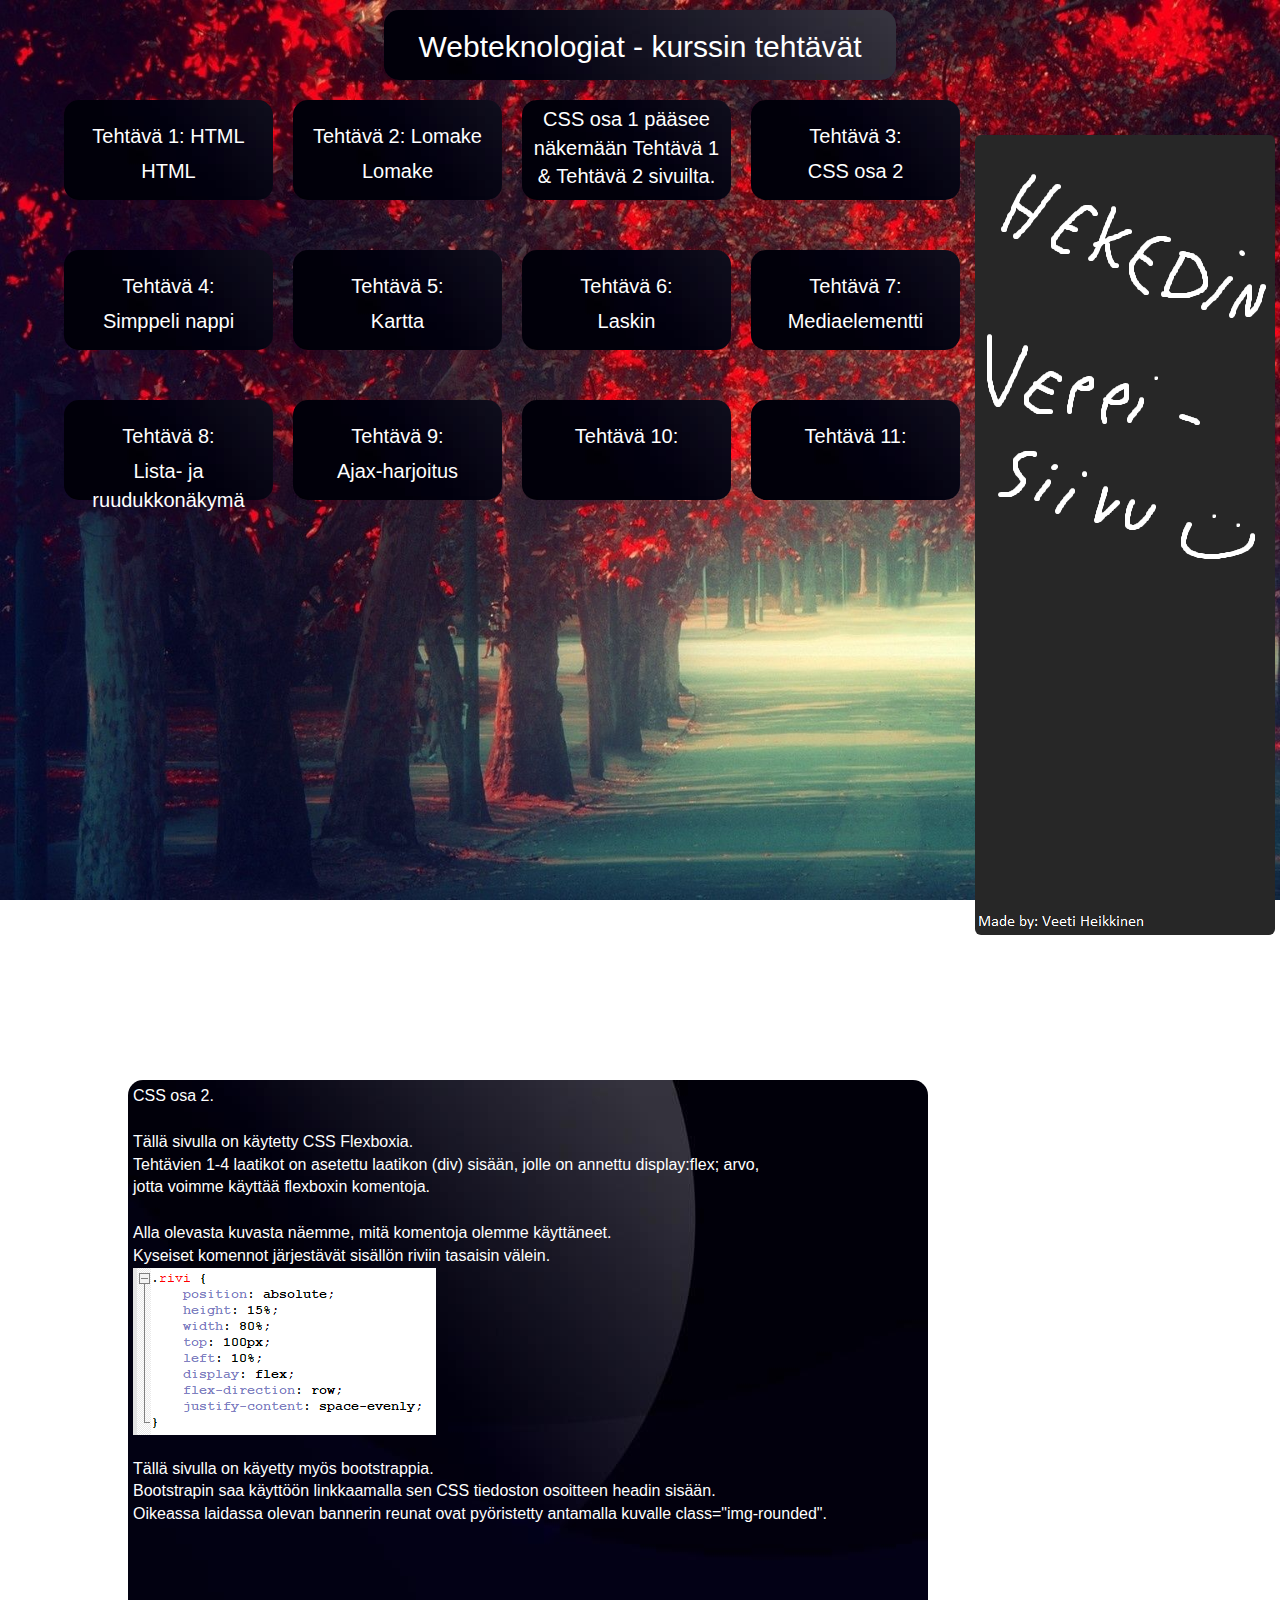
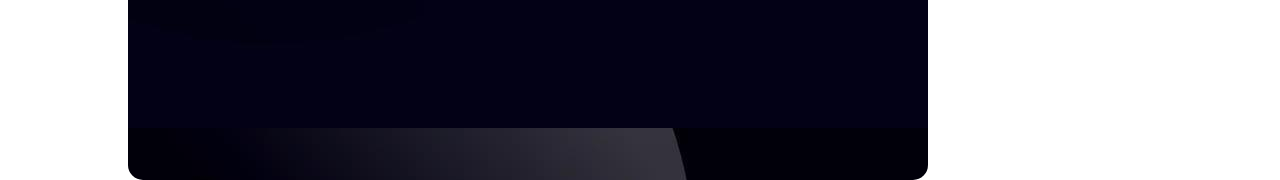
<file: index.html>
<!DOCTYPE html>
<html>
	<head>
		<meta name="viewport" content="width=device-width, initial-scale=1, maximum-scale=1, user-scalable=no">
		<meta charset="utf-8">
		<link rel="stylesheet" href="https://maxcdn.bootstrapcdn.com/bootstrap/3.4.1/css/bootstrap.min.css">
		<link rel="stylesheet" href="index_style.css">
		<title>Webteknologiat</title>
		<link rel="icon" type="image/x-icon" href="favicon.ico">
	</head>
	<body class="keho">
		
		<div class="otsikko">
			<h1>Webteknologiat - kurssin tehtävät</h1>
		</div>
		
		<div class="rivi">
		
			<div class="teht_linkki_yks">
			
				<h2>Tehtävä 1: HTML</h2>
				<a href="html/tehtava_1.html">HTML</a>
				
			</div>
			
			
			<div class="teht_linkki_kaks">
			
				<h2>Tehtävä 2: Lomake</h2>
				<a href="lomake/lomake.html">Lomake</a>
				
			</div>
			
			<div class="teht_linkki_kol">
			
					<p>CSS osa 1 pääsee näkemään Tehtävä 1 & Tehtävä 2 sivuilta.</p>

			</div>

			<div class="teht_linkki_nel">
			
				<h2>Tehtävä 3:</h2>
				<a href="#inihvo">CSS osa 2</a>

			</div>
		
		</div>
		
		<div class="rivi2">
			<div class="teht_linkki_viis">
			
				<h2>Tehtävä 4:</h2>
				<a href="helloworld.html">Simppeli nappi</a>
			
			</div>

			<div class="teht_linkki_kuus">
			
				<h2>Tehtävä 5:</h2>
				<a href="map.html">Kartta</a>
				
			</div>

			<div class="teht_linkki_sei">
			
				<h2>Tehtävä 6:</h2>
				<a href="calculator.html">Laskin</a>
				
			</div>

			<div class="teht_linkki_kasi">
			
				<h2>Tehtävä 7:</h2>
				<a href="carousel.html">Mediaelementti</a>
				
			</div>
		</div>
		
		<div class="rivi3">
			<div class="teht_linkki_ysi">
			
				<h2>Tehtävä 8:</h2>
				<a href="imagegallery.html">Lista- ja ruudukkonäkymä</a>
			
			</div>

			<div class="teht_linkki_kymm">
			
				<h2>Tehtävä 9:</h2>
				<a href="jokes.html">Ajax-harjoitus</a>
				
			</div>

			<div class="teht_linkki_yytoo">
			
				<h2>Tehtävä 10:</h2>
				<a href=""></a>
				
			</div>

			<div class="teht_linkki_kaatoo">
			
				<h2>Tehtävä 11:</h2>
				<a href=""></a>
				
			</div>
		</div>
		
		<div class="sivu_banneri">
		
			<img src="images/side_banner.png" class="img-rounded" alt="Sivu banneri">
			
		</div>
		
		<div class="infolaatikko" id="inihvo">
			
			CSS osa 2.
			<br><br>
			Tällä sivulla on käytetty CSS Flexboxia.
			<br>
			Tehtävien 1-4 laatikot on asetettu laatikon (div) sisään, jolle on annettu display:flex; arvo,<br>
			jotta voimme käyttää flexboxin komentoja.<br><br>
			Alla olevasta kuvasta näemme, mitä komentoja olemme käyttäneet.<br>
			Kyseiset komennot järjestävät sisällön riviin tasaisin välein.<br>
			<img src="images/infolaatikko.png" alt="Kuva Komennoista">
			<br><br>
			Tällä sivulla on käyetty myös bootstrappia.<br>
			Bootstrapin saa käyttöön linkkaamalla sen CSS tiedoston osoitteen headin sisään.<br>
			Oikeassa laidassa olevan bannerin reunat ovat pyöristetty antamalla kuvalle class="img-rounded".
			
			
		</div>
		
	</body>
</html>
</file>
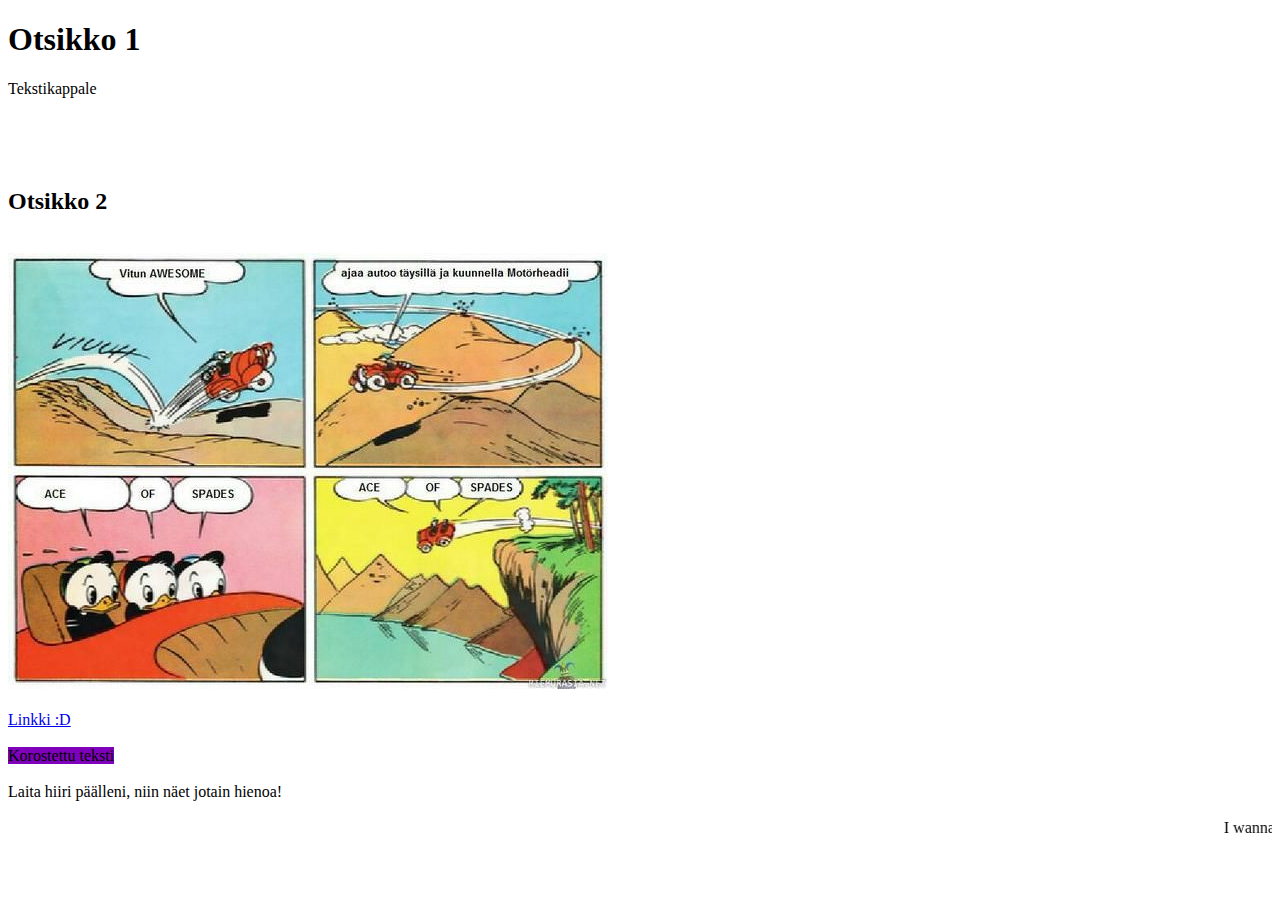
<file: HTML tehtävä/index.html>
<!DOCTYPE html>
<html>
	
	<head>
		
		<! Title tagiin voidaan laittaa välilehden nimi>
		
		<title>Sivun nimi</title>
	
	</head>
	
	<body>
	
		<h1>Otsikko 1</h1>
		
		<p>Tekstikappale</p>
		
		<br> <! br tagi luo tyhjän rivin sivulle >
		<br>
		<br>
		
		<h2>Otsikko 2</h2>
		
		<br>
		
		<! Liitetään kuva >
		<img src="aku_of_spades.png" alt="Aku of Spades">
		
		<br>
		<br>
		
		<! Laitetaan sivulle linkki >
		<a href="https://www.youtube.com/watch?v=dQw4w9WgXcQ?autoplay=1" allow="autoplay">Linkki :D</a>
		
		<br>
		<br>
		
		<span style="background-color: #7f00ba">Korostettu teksti</span>
		
		<br>
		<br>
		
		<span title="Näin voi tehdä tooltippejä tekstinpätkiin!">Laita hiiri päälleni, niin näet jotain hienoa!</span>
		
		<br>
		<br>
		
		<marquee>I wanna scroll with it, baby!</marquee>
		
		<br>
		<br>
		
		
		
	</body>

</html>
</file>
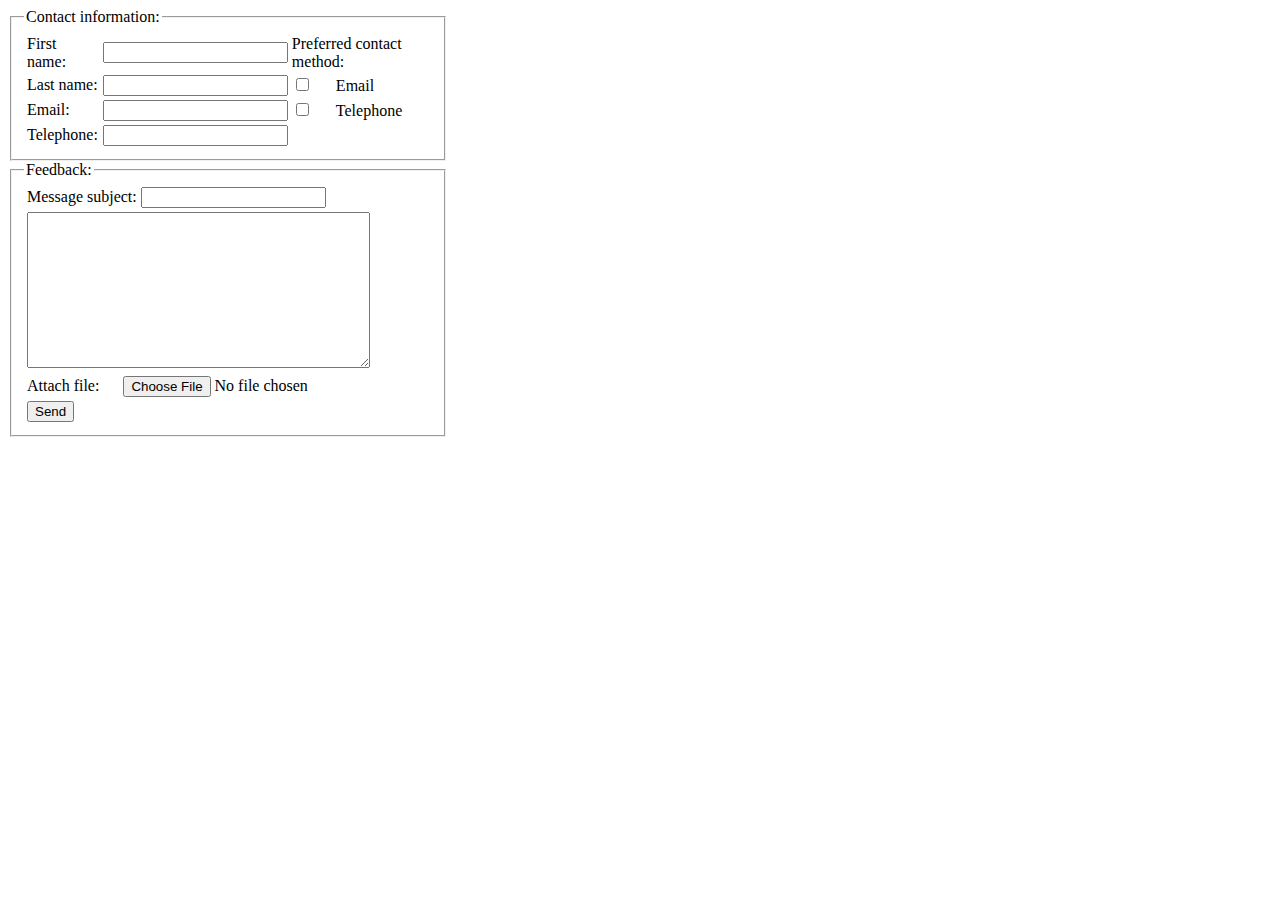
<file: Lomaketehtävä/index.html>
<!DOCTYPE html>
<html>
	<head>
	
		<meta charset="UTF-8">
		
		<title>Lomake Tehtävä</title>
		
	</head>
	<body>
	
		<form style="width:440px">
		
			<fieldset>
				
				<legend>Contact information:</legend>
				
				<table>
					<tr>
						<td>
							<label>First name: </label>
						</td>
						<td>
							<input type="text" id="fname" value="">
						</td>
						<td>
							<label>Preferred contact method: </label><br>
						</td>
					</tr>
					<tr>
						<td>
							<label>Last name: </label>
						</td>
						<td>
							<input type="text" id="lname" value="">
						</td>
						<td>
							<input type="checkbox">
							<label style="padding-left:20px">Email</label>
						</td>
					</tr>
					<tr>
						<td>
							<label>Email: </label>
						</td>
						<td>
							<input type="text" id="email" value="">
						</td>
						<td>
							<input type="checkbox">
							<label style="padding-left:20px">Telephone</label>
						</td>
					</tr>
					<tr>
					
						<td>
							<label>Telephone:</label>
						</td>
						<td>
							<input type="text" id="phone" value="">
						</td>	
					</tr>
				</table>
			</fieldset>
			
			<fieldset>
				
				<legend>Feedback:</legend>
				
				<table>
					<tr>
						<td>
							<label>Message subject:</label>
							<input type="text" id="subj" value="">
						</td>
					</tr>
					<tr>
						<td>
							<textarea name ="message" rows="10" cols="40"></textarea>
						</td>
					</tr>
					<tr>
						<td>
							<label style="padding-right:20px">Attach file:</label>
							<input type="button" value="Choose File">
							<label>No file chosen</label>
						</td>
					</tr>
					<tr>
						<td>
							<input type="button" value="Send">
						</td>
					</tr>
				</table>
			
			</fieldset>
			
		</form>
	
	</body>
</html>
</file>
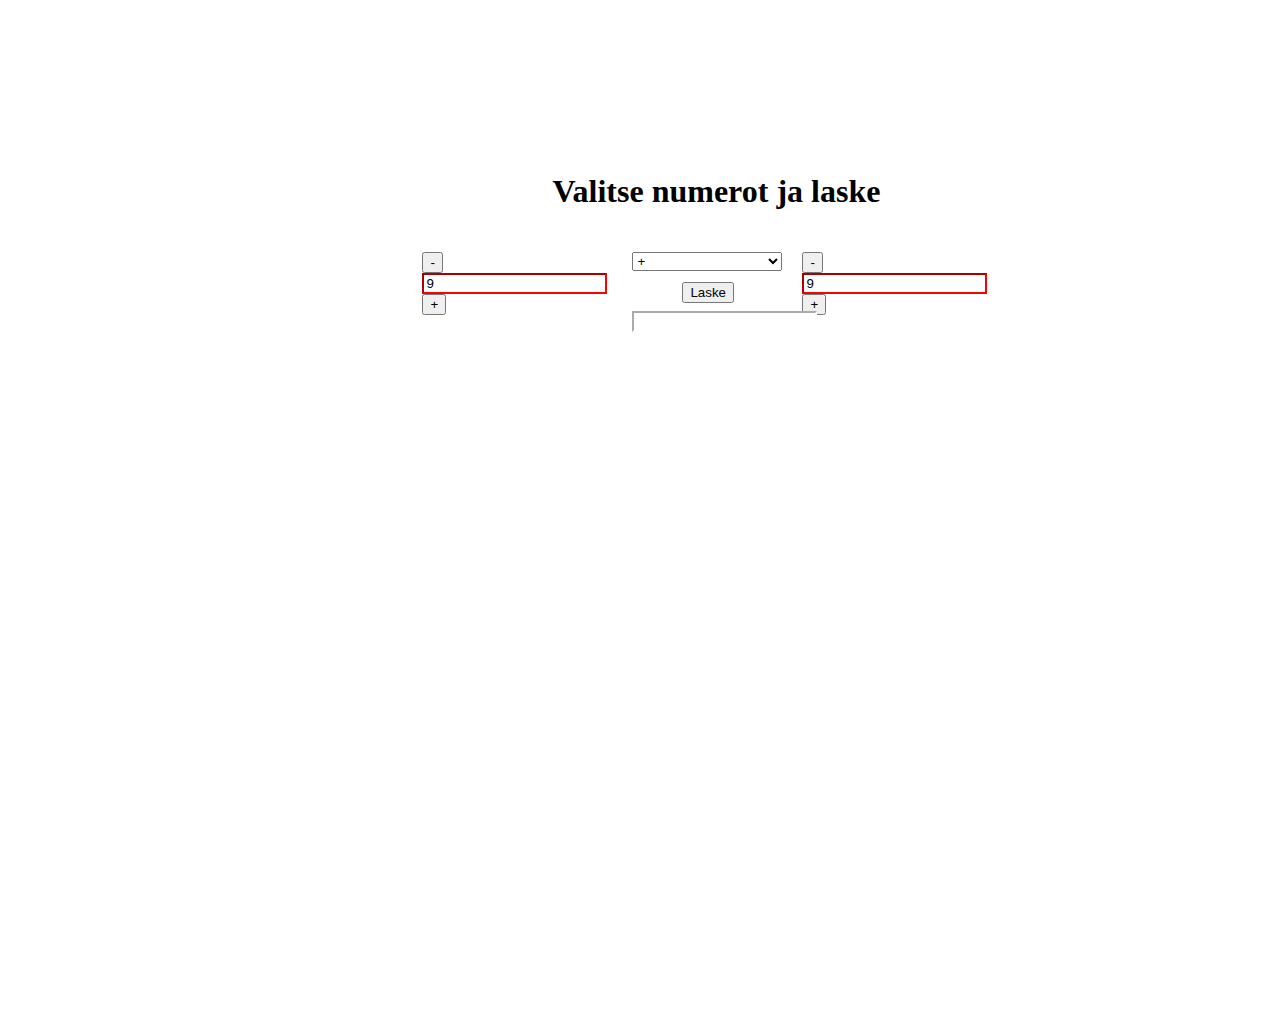
<file: calculator.html>
<!DOCTYPE html>
<html>
    <head>
        <title>Laskin</title>
        <meta charset="utf-8">
        <meta name="viewport" content="width=device-width, initial-scale=1">
        <link rel="icon" type="image/x-icon" href="favicon.ico">
        <link rel="stylesheet" type="text/css" href="styles/calculator.css">
    </head>
    <body>
        <div class="kontentti">
            <div class="eka-rivi">
                <h1 class="otsikko">Valitse numerot ja laske</h1>
                <div class="kolumni-1">
                        <button id="minusFirst" onclick="minusOne()">-</button>
                        <input type="number" id="numberOne" required>
                        <button id="plusFirst" onclick="plusOne()">+</button>
                </div>
                <div class="kolumni-2">
                    <select name="merkit" id="merkit" class="merkit">
                        <option value="1">+</option>
                        <option value="2">-</option>
                        <option value="3">*</option>
                        <option value="4">/<option>
                    </select>
                </div>
                <div class="kolumni-3">
                        <button id="minusSec" onclick="minusOneSec()">-</button>
                        <input type="number" id="numberTwo" required>
                        <button id="plusSec" onclick="plusOneSec()">+</button>
                </div>
                <div class="lasku-nappi">
                    <button type="button" id="calcButt" onclick="calculate()">Laske</button>
                </div>
                <div class="tulos">
                    <input type="number" id="tulos">
                </div>
            </div>
        </div>
        <script defer src="scripts/calculator.js"></script>
    </body>
</html>
</file>
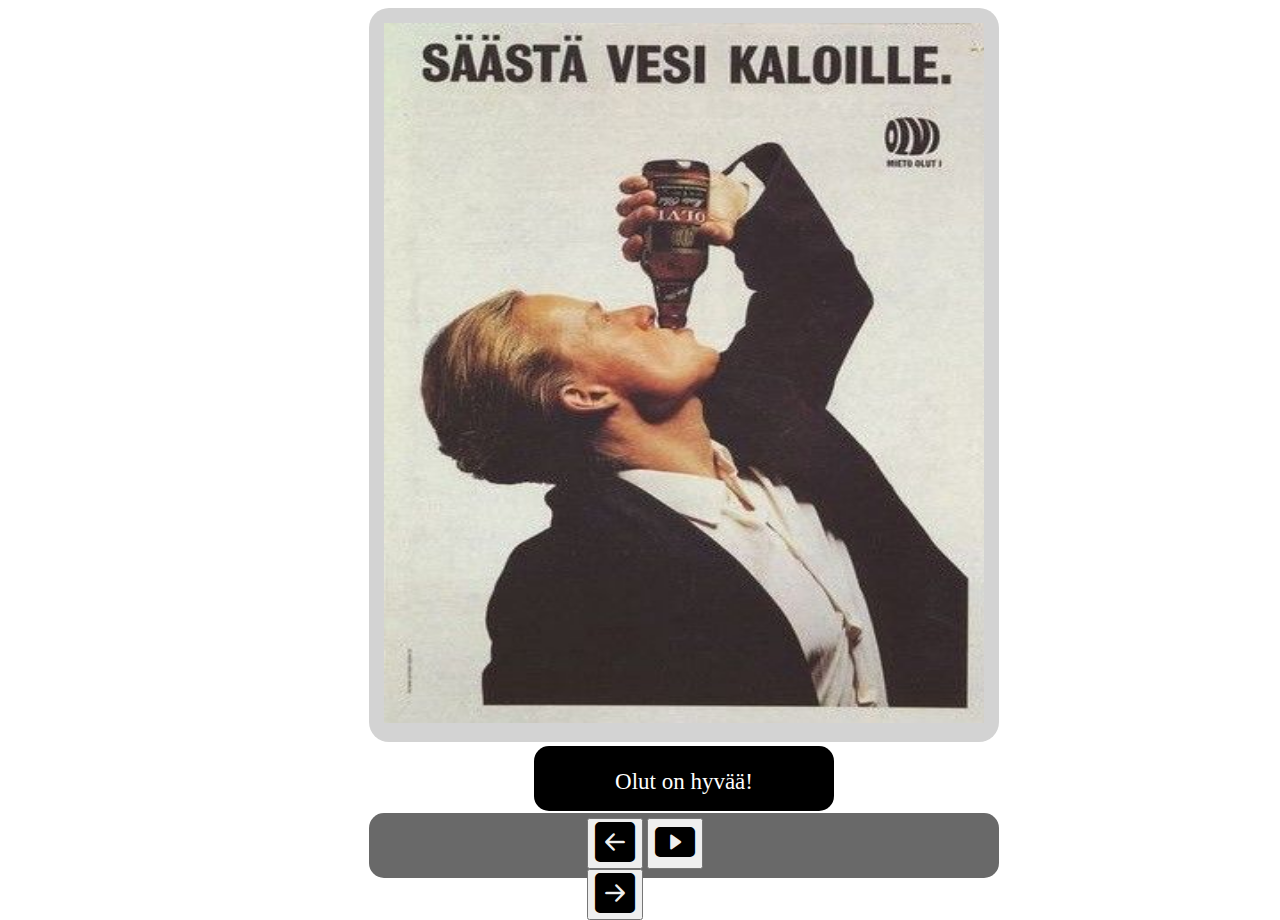
<file: carousel.html>
<!DOCTYPE html>
<html>

    <head>

        <title>HTML script Tag</title>
        <meta charset="utf-8">
        <meta name="viewport" content="width=device-width, initial-scale=1">
        <link rel="icon" type="image/x-icon" href="favicon.ico">
        <link rel="stylesheet" type="text/css" href="styles/carousel.css">
        <link rel="stylesheet" href="https://cdn.jsdelivr.net/npm/bootstrap-icons@1.8.1/font/bootstrap-icons.css">

    </head>

    <body>

        <div class="kontentti">
            <div class="kuva">

                <img id="karuselli" width="600" height="700">

            </div>
            <div class="kuvateksti">

                <p id="namme" class="namme">- - - - - -</p>

            </div>
            <div class="napit">
                <div class="napit2">
                    <button class="lefti" id="lefti" onclick="moveLeft()">
                        <i class="bi bi-arrow-left-square-fill"></i>
                    </button>
                    <button class="paussi" id="paussi" onclick="pauseShow()">
                        <i class="bi bi-play-btn-fill"></i>
                    </button>
                    <button class="raitti" id="raitti" onclick="moveRight()">
                        <i class="bi bi-arrow-right-square-fill"></i>
                    </button>
                </div>
            </div>
        </div>


        <script defer src="scripts/carousel.js"></script>
    </body>

</html>
</file>
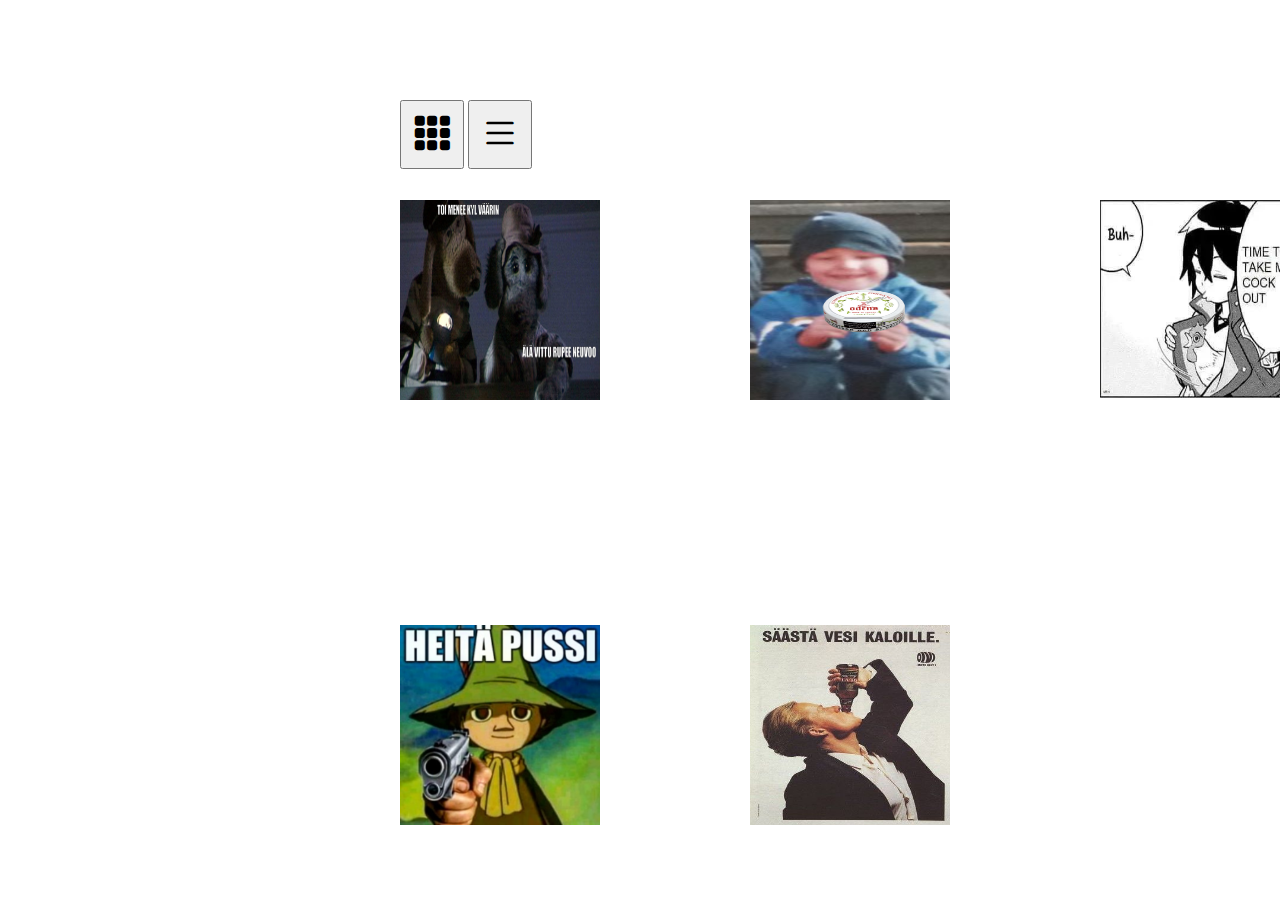
<file: imagegallery.html>
<!DOCTYPE html>
<html>

    <head>

        <title>HTML script Tag</title>
        <meta charset="utf-8">
        <meta name="viewport" content="width=device-width, initial-scale=1">
        <link rel="icon" type="image/x-icon" href="favicon.ico">
        <link rel="stylesheet" type="text/css" href="styles/imagegallery.css">
        <link rel="stylesheet" href="https://cdn.jsdelivr.net/npm/bootstrap-icons@1.8.1/font/bootstrap-icons.css">
    </head>

    <body>

        <div class="napit">
            <button id="gridi" onclick="gridiMuoto()"><i class="bi bi-grid-3x3-gap-fill"></i></button>
            <button id="lista" onclick="listaMuoto()"><i class="bi bi-list"></i></button>
        </div>
        <div id="contaaner" class="grid-cont">
            <img src="images/elaneuvo.jpg" width="200" height="200">
            <img src="images/Hekedenssi.jpg" width="200" height="200">
            <img src="images/kukkoulos.jpg" width="200" height="200">
            <img src="images/nakkaasakki.png" width="200" height="200">
            <img src="images/saastavesikaloille.png" width="200" height="200">
        </div>

        <script defer src="scripts/imagegallery.js"></script>
    </body>

</html>
</file>
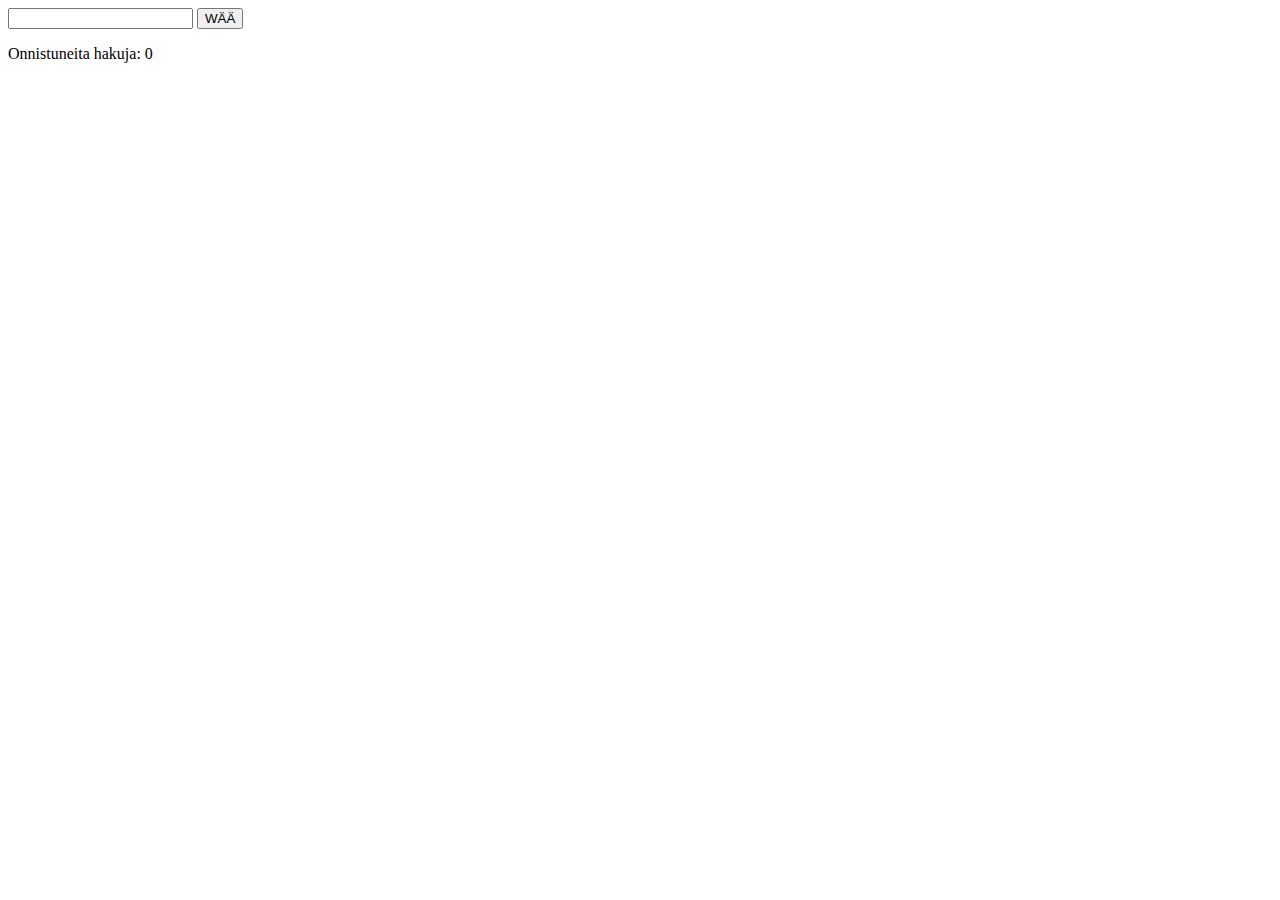
<file: jokes.html>
<!DOCTYPE html>
<html>

    <head>

        <title>Ajax-harjoitus</title>
        <meta charset="utf-8">
        <meta name="viewport" content="width=device-width, initial-scale=1">
        <link rel="icon" type="image/x-icon" href="favicon.ico">
        <link rel="stylesheet" type="text/css" href="styles/jokes.css">
        <link href="https://cdn.jsdelivr.net/npm/bootstrap@5.0.2/dist/css/bootstrap.min.css" rel="stylesheet" integrity="sha384-EVSTQN3/azprG1Anm3QDgpJLIm9Nao0Yz1ztcQTwFspd3yD65VohhpuuCOmLASjC" crossorigin="anonymous">
        <script src="https://code.jquery.com/jquery-3.6.0.min.js"></script>

    </head>

    <body>

        <input type="text" id="käyttis">

        <button type="button" id="btn">WÄÄ</button>

        <p id="wonk"></p>

        <div class="account-data" id="account-data">
            
        </div>

        <div class="overlay">
            <img src="images/lataaja.gif">
        </div>

        <script defer src="scripts/jokes.js"></script>
    </body>

</html>
</file>
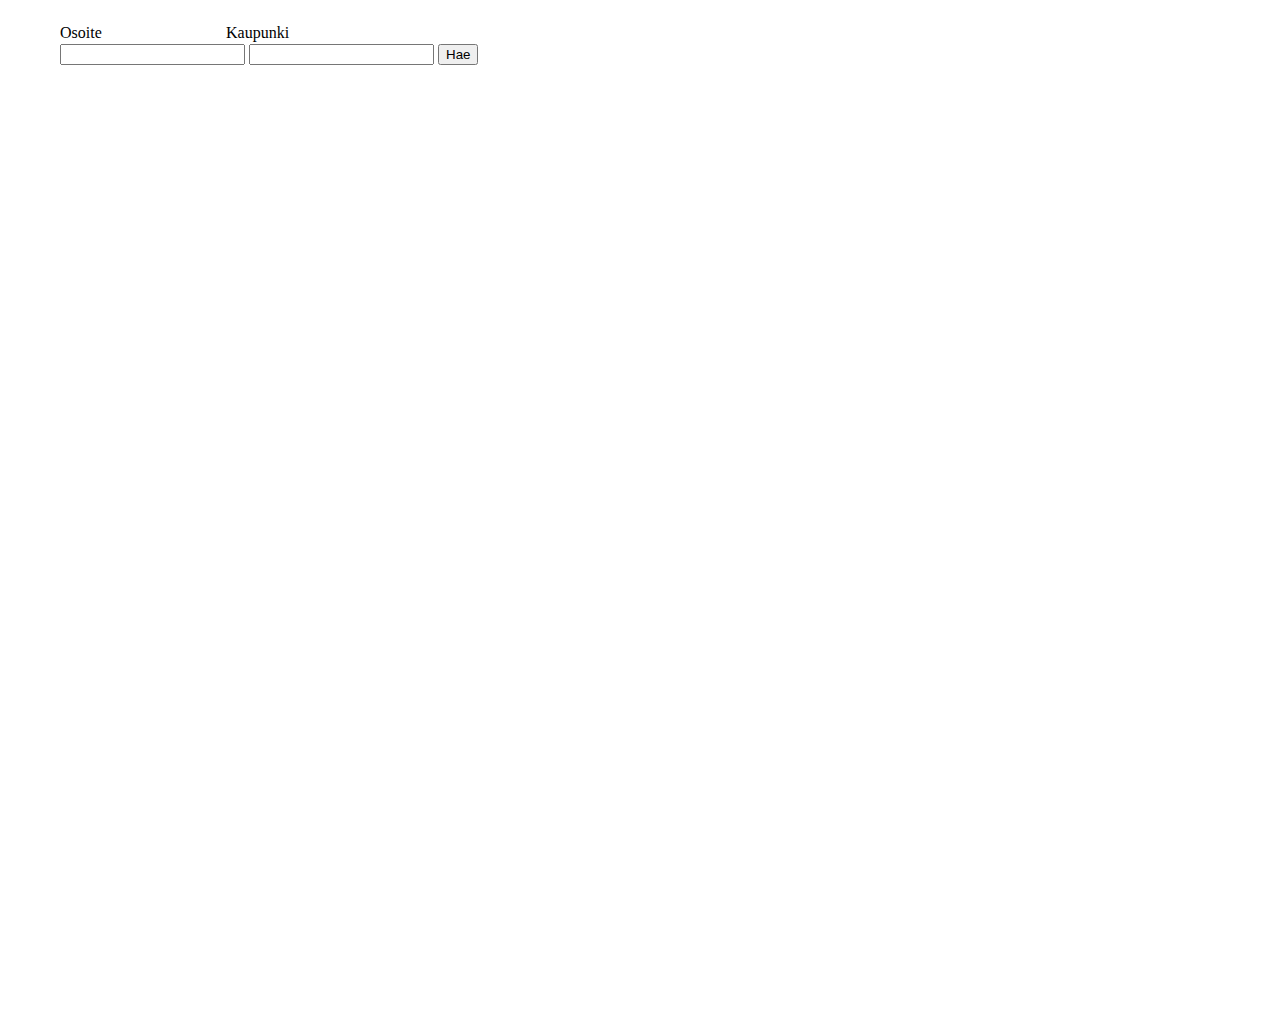
<file: map.html>
<!DOCTYPE html>
<html>

    <head>

        <title>Kartta</title>
        <meta charset="utf-8">
        <meta name="viewport" content="width=device-width, initial-scale=1">
        <link rel="icon" type="image/x-icon" href="favicon.ico">
        <link rel="stylesheet" type="text/css" href="styles/map.css">
        

    </head>

    <body>

        <p class="nyyh">Osoite</p>
        <p class="kis">Kaupunki</p>

        <div class="jutut">
            
            <input type="text" id="osote">
            <input type="text" id="kaapunki">
            <button onclick="hakuFunktio()">Hae</button>

        </div>
        
        <div class="freem">

            <iframe src="https://www.google.com/maps/embed?pb=!1m18!1m12!1m3!1d1930.8294426784146!2d28.191610116242842!3d61.05700567834992!2m3!1f0!2f0!3f0!3m2!1i1024!2i768!4f13.1!3m3!1m2!1s0x4690959a39e0c233%3A0xf20a62eda32be464!2sAlko%20Lappeenranta%20keskusta%20Iso%20Kristiina!5e0!3m2!1sfi!2sfi!4v1651080045696!5m2!1sfi!2sfi" 
            id="framme"
            width="80%" 
            height="90%" 
            frameborder="1" 
            left="10%" 
            style="border:0;" 
            allowfullscreen="1" 
            loading="lazy" 
            referrerpolicy="no-referrer-when-downgrade"></iframe>

        </div>

        <script defer src="scripts/map.js"></script>
    </body>

</html>
</file>
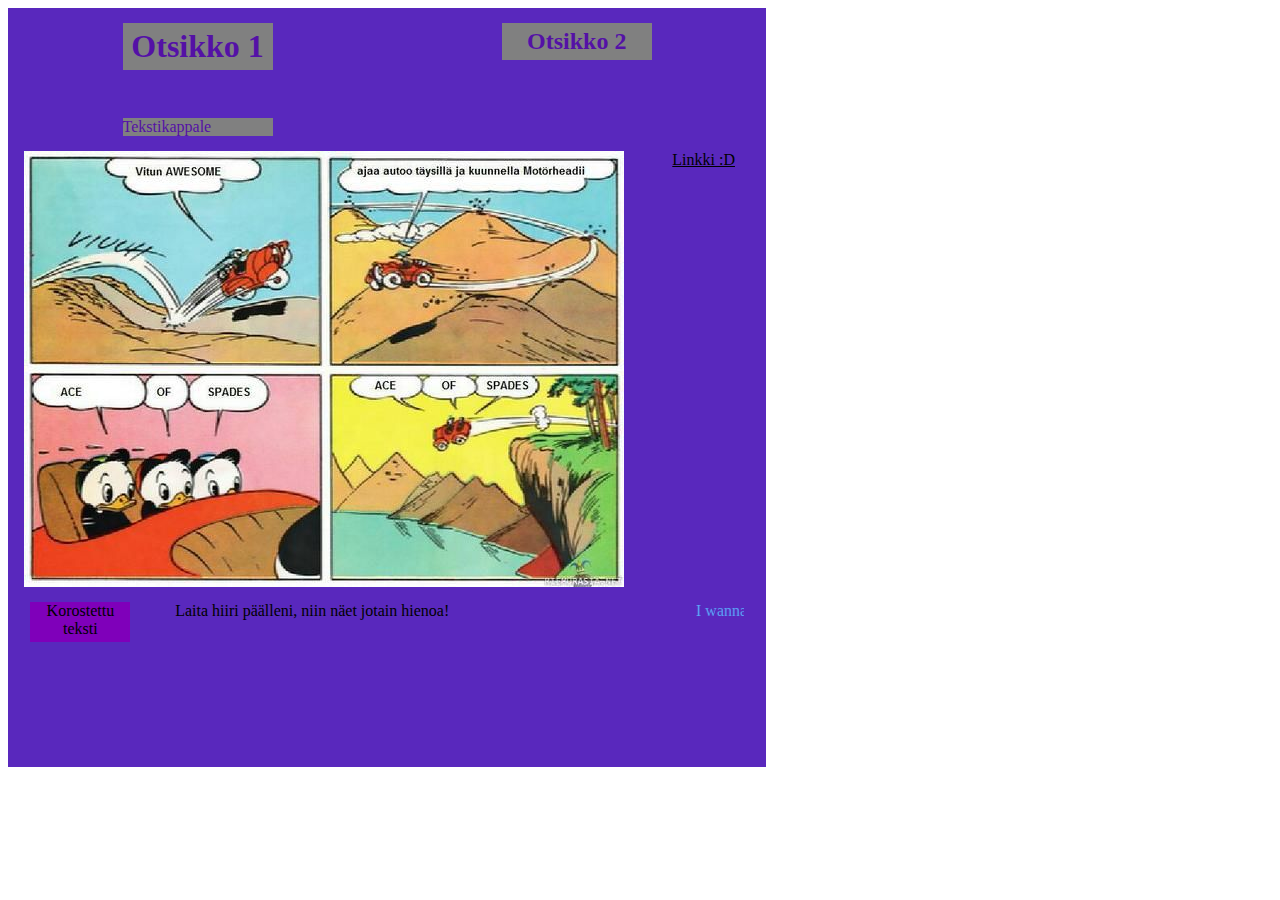
<file: html/tehtava_1.html>
<!DOCTYPE html>
<html>
	
	<head>
		
		<! Title tagiin voidaan laittaa välilehden nimi>
		
		<title>Sivun nimi</title>
		<link rel="stylesheet" href="eka_tyyli.css">
	
	</head>
	
	<body>
	
		<div class="flex-container">
		
			<div>
			
				<h1 class="otsikko">Otsikko 1</h1>
				
				<br> <! br tagi luo tyhjän rivin sivulle >
				
				<p>Tekstikappale</p>
			
			</div>
			
			<div>
			
				<h2 class="otsikko">Otsikko 2</h2>
			
			</div>
			
			<! Liitetään kuva >
			<img src="aku_of_spades.png" alt="Aku of Spades">
			
			<div>
			
				<! Laitetaan sivulle linkki >
				<a href="https://www.youtube.com/watch?v=dQw4w9WgXcQ?autoplay=1" allow="autoplay">Linkki :D</a>
			
			</div>
			
			<span class="korostus">Korostettu teksti</span>
			
			<span class="tooltippi" title="Näin voi tehdä tooltippejä tekstinpätkiin!">Laita hiiri päälleni, niin näet jotain hienoa!</span>
			
			<marquee class="scrolli">I wanna scroll with it, baby!</marquee>
		
		</div>
		
	</body>

</html>
</file>
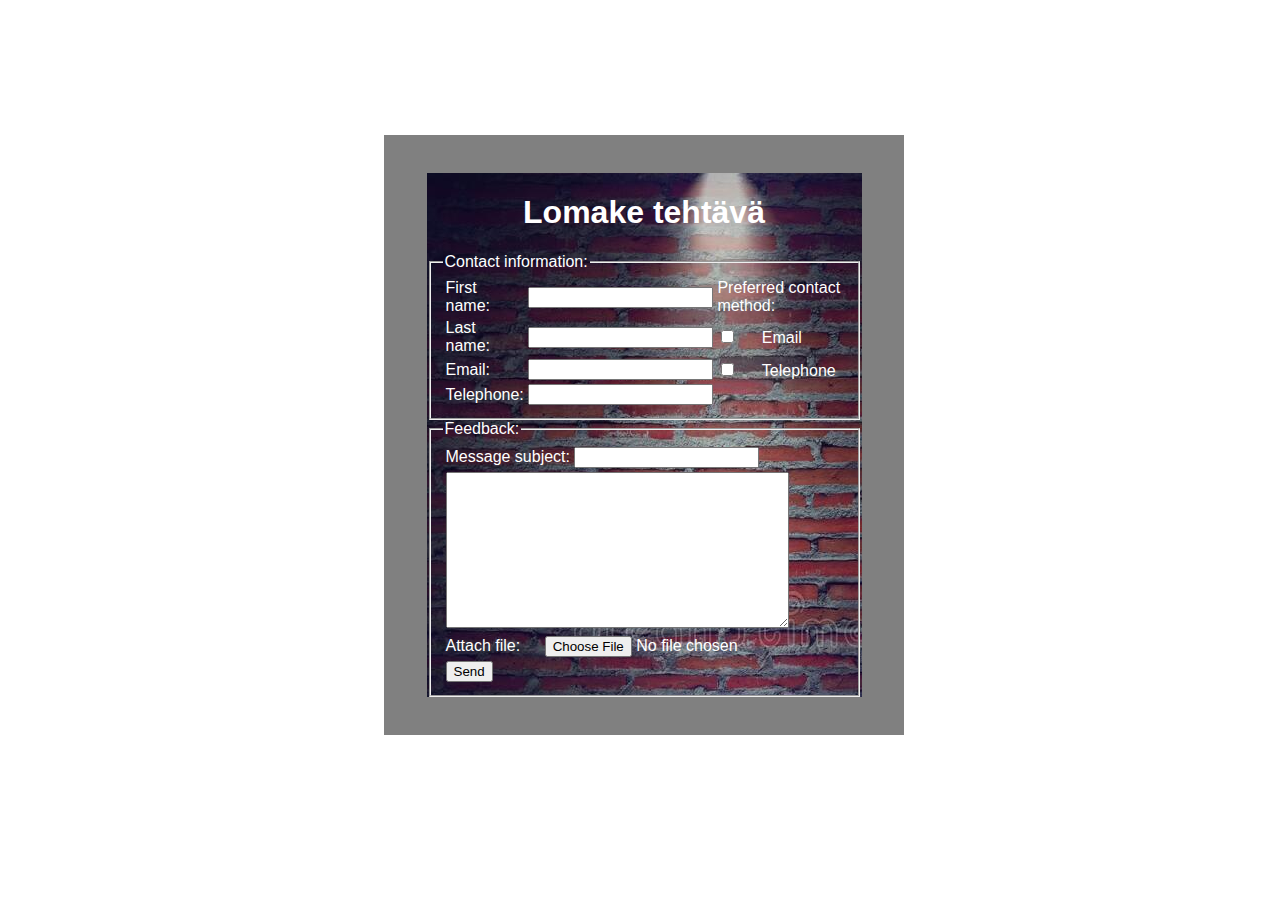
<file: lomake/lomake.html>
<!DOCTYPE html>
<html>
	<head>
		
		<meta name="viewport" content="width=device-width, initial-scale=1">
		
		<meta charset="UTF-8">
		
		<title>Lomake Tehtävä</title>
		
		<link rel="stylesheet" href="toka_tyyli.css">
		
	</head>
	<body>
	
		<div class="formi">
			
			<form>
				
				<h1>Lomake tehtävä</h1>
				
				<fieldset>
					
					<legend>Contact information:</legend>
					
					<table>
						<tr>
							<td>
								<label>First name: </label>
							</td>
							<td>
								<input type="text" id="fname" value="">
							</td>
							<td>
								<label>Preferred contact method: </label><br>
							</td>
						</tr>
						<tr>
							<td>
								<label>Last name: </label>
							</td>
							<td>
								<input type="text" id="lname" value="">
							</td>
							<td>
								<input type="checkbox">
								<label style="padding-left:20px">Email</label>
							</td>
						</tr>
						<tr>
							<td>
								<label>Email: </label>
							</td>
							<td>
								<input type="text" id="email" value="">
							</td>
							<td>
								<input type="checkbox">
								<label style="padding-left:20px">Telephone</label>
							</td>
						</tr>
						<tr>
						
							<td>
								<label>Telephone:</label>
							</td>
							<td>
								<input type="text" id="phone" value="">
							</td>	
						</tr>
					</table>
				</fieldset>
				
				<fieldset>
					
					<legend>Feedback:</legend>
					
					<table>
						<tr>
							<td>
								<label>Message subject:</label>
								<input type="text" id="subj" value="">
							</td>
						</tr>
						<tr>
							<td>
								<textarea name ="message" rows="10" cols="40"></textarea>
							</td>
						</tr>
						<tr>
							<td>
								<label style="padding-right:20px">Attach file:</label>
								<input type="button" value="Choose File">
								<label>No file chosen</label>
							</td>
						</tr>
						<tr>
							<td>
								<input type="button" value="Send">
							</td>
						</tr>
					</table>
				
				</fieldset>
				
			</form>
		
		</div>
		
	</body>
</html>
</file>
<file: index_style.css>
html {
  scroll-behavior: smooth;
}

.keho {
	background-image: url("images/tausta.jpg");
	background-repeat: no-repeat;
	background-attachment: fixed;
	background-size: cover;
}

a:link {
	color: white;
}

a:visited {
	color: gray;
}

a:hover {
	color: red;
}

.otsikko {
	width: 40%;
	height: 70px;
	position: absolute;
	left: 30%;
	top: 10px;
	text-align: center;
	font-family: Arial, Helvetica, sans-serif !important;
	border-radius: 15px;
	color: #ffffff;
	background-image: url("images/banner.jpg");
}

h1 {
	font-size: 30px !important;
}

p {
	color: white;
}

h2 {
	color: #ffffff;
	font-size: 20px !important;
}

.rivi {
	position: absolute;
	height: 15%;
	width: 70%;
	top: 100px;
	left: 5%;
	right: 15%;
	display: flex;
	flex-direction: row;
	justify-content: flex-start;
	gap: 20px;
}

.teht_linkki_yks {
	order: 1;
	width: 300px;
	height: 100px;
	text-align: center;
	padding: 5px;
	font-family: Arial, Helvetica, sans-serif;
	background-image: url("images/banner.jpg");
	border-radius: 15px;
	font-size: 20px !important;
}

.teht_linkki_kaks {
	order: 2;
	width: 300px;
	height: 100px;
	text-align: center;
	padding: 5px;
	font-family: Arial, Helvetica, sans-serif;
	background-image: url("images/banner.jpg");
	border-radius: 15px;
	font-size: 20px !important;
}

.teht_linkki_kol {
	order: 3;
	width: 300px;
	height: 100px;
	text-align: center;
	padding: 5px;
	font-family: Arial, Helvetica, sans-serif;
	background-image: url("images/banner.jpg");
	border-radius: 15px;
	font-size: 20px !important;
}

.teht_linkki_nel {
	order: 4;
	width: 300px;
	height: 100px;
	text-align: center;
	padding: 5px;
	font-family: Arial, Helvetica, sans-serif;
	background-image: url("images/banner.jpg");
	border-radius: 15px;
	font-size: 20px !important;
}

.rivi2 {
	position: absolute;
	height: 15%;
	width: 70%;
	top: 250px;
	left: 5%;
	right: 15%;
	display: flex;
	flex-direction: row;
	justify-content: flex-start;
	gap: 20px;
}

.teht_linkki_viis {
	order: 1;
	width: 300px;
	height: 100px;
	text-align: center;
	padding: 5px;
	font-family: Arial, Helvetica, sans-serif;
	background-image: url("images/banner.jpg");
	border-radius: 15px;
	font-size: 20px !important;
}

.teht_linkki_kuus {
	order: 2;
	width: 300px;
	height: 100px;
	text-align: center;
	padding: 5px;
	font-family: Arial, Helvetica, sans-serif;
	background-image: url("images/banner.jpg");
	border-radius: 15px;
	font-size: 20px !important;
}

.teht_linkki_sei {
	order: 3;
	width: 300px;
	height: 100px;
	text-align: center;
	padding: 5px;
	font-family: Arial, Helvetica, sans-serif;
	background-image: url("images/banner.jpg");
	border-radius: 15px;
	font-size: 20px !important;
}

.teht_linkki_kasi {
	order: 4;
	width: 300px;
	height: 100px;
	text-align: center;
	padding: 5px;
	font-family: Arial, Helvetica, sans-serif;
	background-image: url("images/banner.jpg");
	border-radius: 15px;
	font-size: 20px !important;
}

.rivi3 {
	position: absolute;
	height: 15%;
	width: 70%;
	top: 400px;
	left: 5%;
	right: 15%;
	display: flex;
	flex-direction: row;
	justify-content: flex-start;
	gap: 20px;
}

.teht_linkki_ysi {
	order: 1;
	width: 300px;
	height: 100px;
	text-align: center;
	padding: 5px;
	font-family: Arial, Helvetica, sans-serif;
	background-image: url("images/banner.jpg");
	border-radius: 15px;
	font-size: 20px !important;
}
.teht_linkki_kymm {
	order: 2;
	width: 300px;
	height: 100px;
	text-align: center;
	padding: 5px;
	font-family: Arial, Helvetica, sans-serif;
	background-image: url("images/banner.jpg");
	border-radius: 15px;
	font-size: 20px !important;
}
.teht_linkki_yytoo {
	order: 3;
	width: 300px;
	height: 100px;
	text-align: center;
	padding: 5px;
	font-family: Arial, Helvetica, sans-serif;
	background-image: url("images/banner.jpg");
	border-radius: 15px;
	font-size: 20px !important;
}
.teht_linkki_kaatoo {
	order: 4;
	width: 300px;
	height: 100px;
	text-align: center;
	padding: 5px;
	font-family: Arial, Helvetica, sans-serif;
	background-image: url("images/banner.jpg");
	border-radius: 15px;
	font-size: 20px !important;
}

.sivu_banneri {
	width: 300px;
	height: 40%;
	position: absolute;
	right: 5px;
	top: 15%;
}

.css_eka {
	width: 300px;
	height: 100px;
	text-align: center;
	padding: 5px;
	font-family: Arial, Helvetica, sans-serif;
	background-image: url("images/banner.jpg");
	border-radius: 15px;
	font-size: 20px !important;
	position: absolute;
	left: 0px;
}

.infolaatikko {
	position: absolute;
	top: 120%;
	left: 10%;
	width: 800px;
	height: 700px;
	padding: 5px;
	font-family: Arial, Helvetica, sans-serif !important;
	background-image: url("images/banner.jpg");
	border-radius: 15px;
	color: white;
	font-size: 16px !important;
}
</file>
<file: styles/calculator.css>
body {
    height: 1000px;
}


.otsikko {
    position: absolute;
    width: 340px;
    top: -100px;
    left: 130px;
}

.kontentti {
    position: absolute;
    width: 30%;
    height: 20%;
    left: 33%;
    top: 20%;
}

.eka-rivi {
    position: absolute;
    left: 0%;
    top: 40%;
    width: 45%;
    height: 80px;
}

.kolumni-1 {
    position: absolute;
    left: 0px;
    width: 200px;
}

.kolumni-2 {
    position: absolute;
    left: 210px;
    width: 150px;
}

.kolumni-3 {
    position: absolute;
    left: 380px;
    width: 200px;
}

.lasku-nappi {
    position: absolute;
    width: 45px;
    left: 260px;
    top: 30px;
}

.tulos {
    position: absolute;
    width: 150px;
    left: 210px;
    bottom: 0px;
}

.merkit {
    width: 100%;
}

input {
    border-width: 2px;
    border-color: white;
}

input:invalid {
    background-image: linear-gradient(darkred, red);
}

input:required {
    border-color: red;
}
</file>
<file: styles/carousel.css>
.kontentti {
    position: absolute;
    left: 30%;
    width: 600px;
    height: 900px;
}

.kuva {
    position: absolute;
    background-color: lightgrey;
    padding: 15px;
    left: -15px;
    border-radius: 20px;
}

.kuvateksti {
    position: absolute;
    text-align: center;
    color: white;
    font-size: 23px;
    width: 300px;
    height: 65px;
    bottom: 97px;
    left: 150px;
    background-color: black;
    border-radius: 15px;
    padding-top: -10px;
}

.napit {
    position: absolute;
    align-content: center;
    padding: 15px;
    width: 100%;
    height: 35px;
    bottom: 30px;
    left: -15px;
    border-radius: 15px;
    background-color: dimgrey;
}

.napit2 {
    position: inherit;
    width: 164px;
    left: 218px;
    top: 5px;
}

.lefti {
    font-size: 40px;
}

.paussi {
    font-size: 40px;
}

.raitti {
    font-size: 40px;
}
</file>
<file: styles/imagegallery.css>
.grid-cont {
    position: absolute;
    display: grid;
    grid-template-columns: 200px 200px 200px;
    grid-gap: 150px;
    width: 1000px;
    height: 700px;
    top: 200px;
    left: 400px;
}

.list-cont {
    position: absolute;
    display: block;
    width: 350px;
    height: 1650px;
    top: 200px;
    left: 400px;
}

button {
    font-size: 40px;
}

.napit {
    position: absolute;
    top: 100px;
    left: 400px;
}


img {
    padding: 0px;
}

button {
    padding: 10px;
}
</file>
<file: styles/jokes.css>
img {
    width: 150px;
    height: 150px;
}

.overlay {
    display: none;
    width: 150px;
    height: 150px;
}

.body.loading {
    display: hidden;
}

body.loading .overlay {
    display: block;
}
</file>
<file: styles/map.css>
body {
    height: 1000px;
}

.jutut {
    position: absolute;
    left: 60px;
    top: 44px;
}

.nyyh {
    position: absolute;
    left: 60px;
}

.kis {
    position: absolute;
    left: 226px;
}

.freem {
    position: absolute;
    width: 80%;
    height: 90%;
    left: 60px;
    top: 70px;
}
</file>
<file: html/eka_tyyli.css>
a {
	margin: 15px;
}

a:link {
	color: black;
}

a:visited {
	color: black;
}

a:hover {
	color: red;
}

.otsikko {
	color: #5411a6;
	margin: 15px;
	background-color: grey;
	width: 140px;
	text-align: center;
	padding: 5px;
}

p {
	color: #5411a6;
	margin: 15px;
	background-color: grey;
}

.flex-container {
	background-color: #5928bd;
	width: 60%;
	height: 40%;
	display: flex;
	flex-wrap: wrap;
	flex-flow: space-around;
	justify-content: space-around;
}

.korostus {
	background-color: #7f00ba;
	height: 40px;
	width: 100px;
	text-align: center;
	margin: 15px;
}

.tooltippi {
	margin: 15px;
}

.scrolli {
	height: 150px;
	width: 250px;
	color: #5cabfa;
	margin: 15px;
}
</file>
<file: lomake/toka_tyyli.css>
.formi {
	display: flex;
	justify-content: center;
	align-items: center;
	position: absolute;
	height: 600px;
	top: 15%;
	width: 520px;
	left: 30%;
	background-color: grey;
	font-family: Arial, Helvetica, sans-serif;
}

table {
	color: white;
	align-self: center;
}

form {
	width: 435px;
	background-image: url("tausta.jpg");
	margin: 5px;
}

h1 {
	text-align: center;
	color: white;
}

legend {
	color: white;
}
</file>
